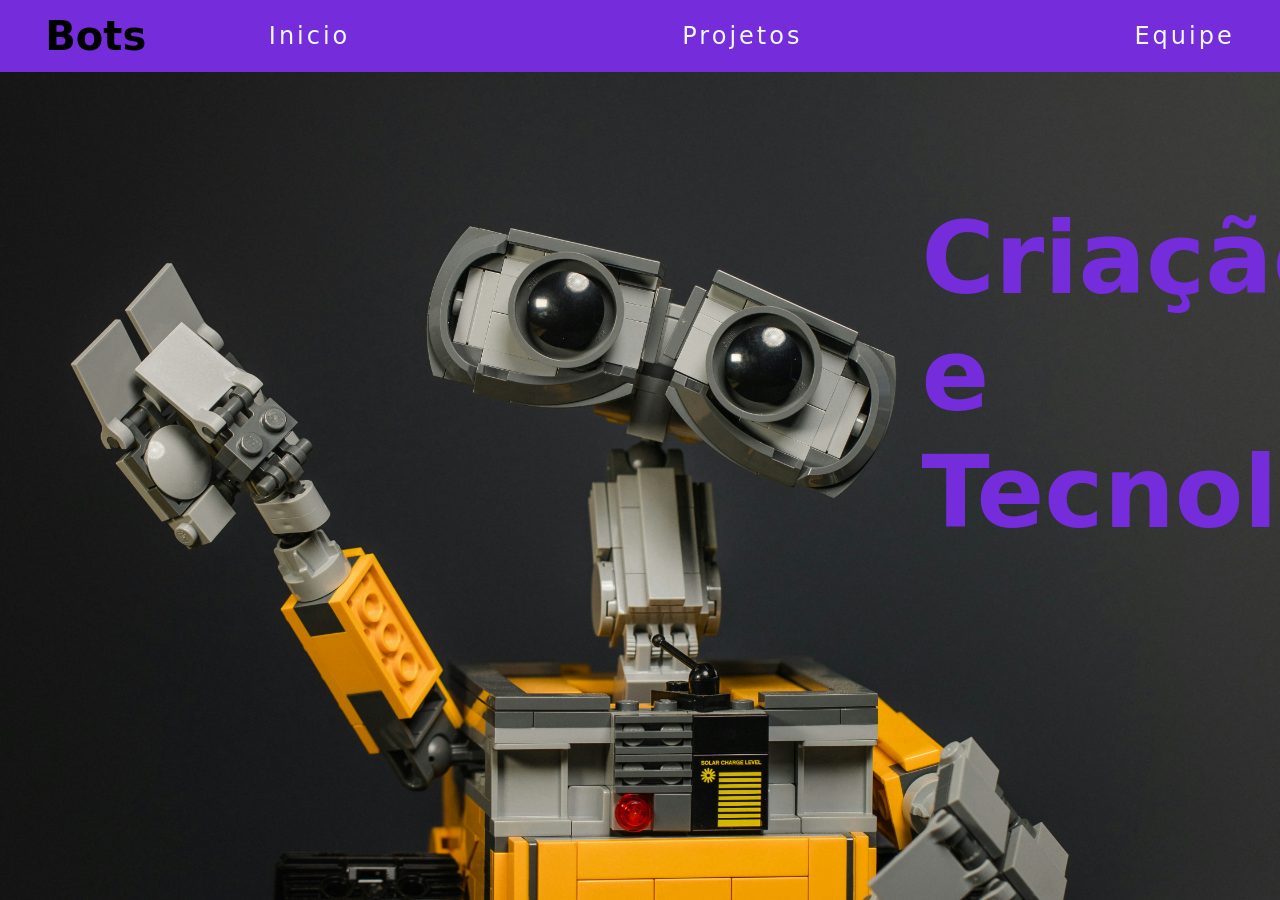
<file: index.html>
<html>
    <head>
        <title>Equipe de robótica</title>
        <link rel="stylesheet" href="css/style.css">
        <meta name="view-transition" content="same-origin" />
        <link rel="icon" type="image/png" href="fotos/equipe.png">
    </head>
    <body>
        <header>
            <nav>
                <h1 class="nome">Bots</h1>
                <ul class="nav-list">
                    <li><a href="index.html">Inicio</a></li>
                    <li><a href="projetos.html">Projetos</a></li>
                    <li><a href="equipe.html">Equipe</a></li>
                </ul>
            </nav>
        </header>
        <main>
            <div class="back1">
                <h1 class="mensagem1">Criação</h1>
                <h1 class="mensagem2">e</h1>
                <h1 class="mensagem3">Tecnologia</h1>
            </div>
        </main>
    </body>
    <footer>

    </footer>
</html>
</file>
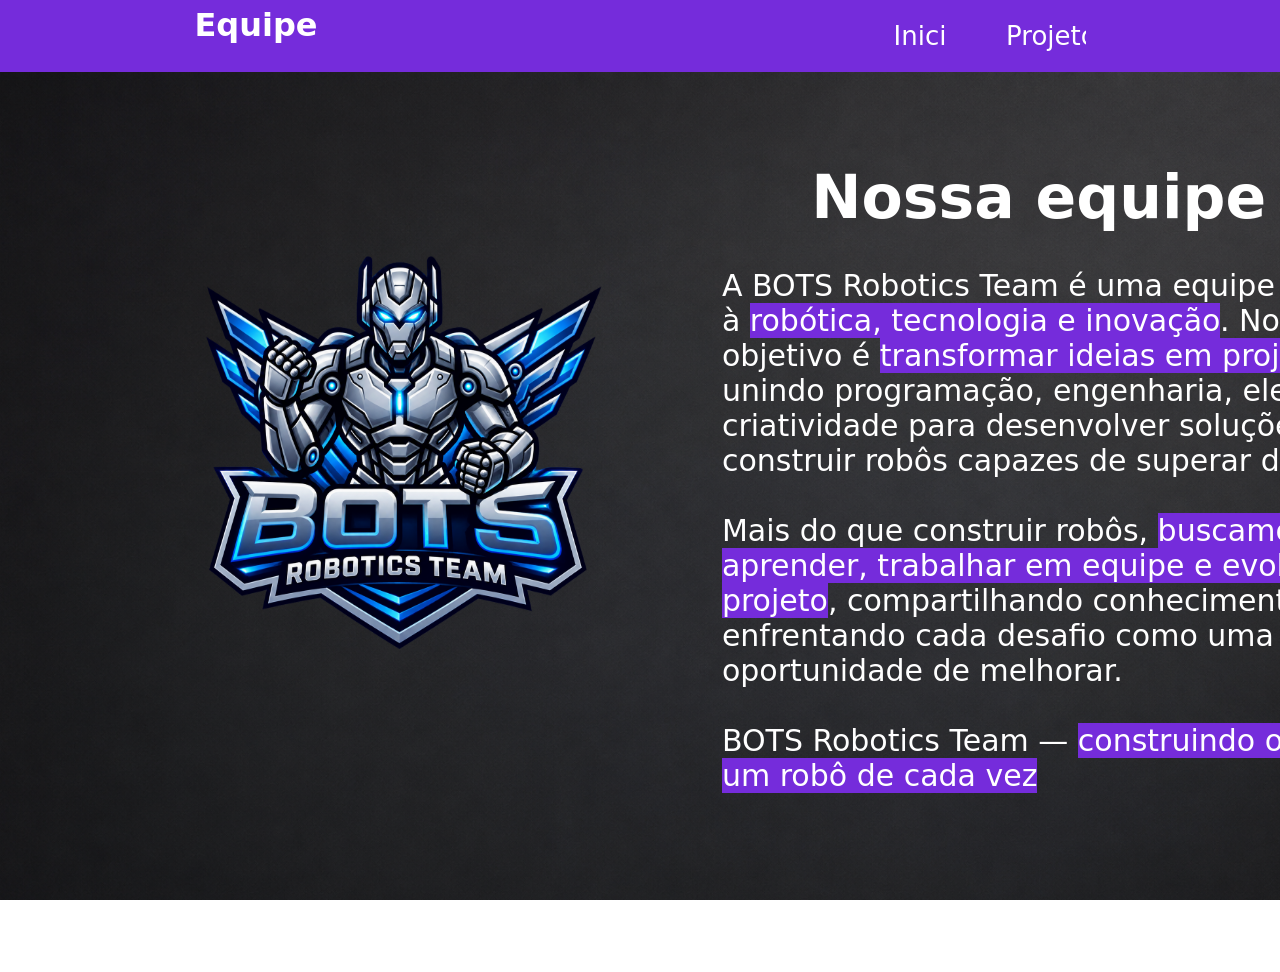
<file: equipe.html>
<html>
    <head>
        <title>Equipe</title>
        <link rel="stylesheet" href="css/equipe.css">
        <meta name="view-transition" content="same-origin" />
        <link rel="icon" type="image/png" href="fotos/equipe.png">
    </head>
    <body>
        <header>
            <div class="topo">
                <h1>Equipe</h1>
                <ul class="nav-list">
                    <li><a href="index.html">Inicio</a></li>
                    <li><a href="projetos.html">Projetos</a></li>
                </ul>
            </div>
        </header>
        <main>
            <div class="content">
                <img class="imagem" src="fotos/equipe.png">
                <div class="texto">
                    <h1 class="projeto">Nossa equipe</h1>
                    <p1>A BOTS Robotics Team é uma equipe dedicada à <mark>robótica, tecnologia e inovação</mark>. Nosso objetivo é <mark>transformar ideias em projetos reais</mark>, unindo programação, engenharia, eletrônica e criatividade para desenvolver soluções e construir robôs capazes de superar desafios.
                        <br><br>
                        Mais do que construir robôs, <mark>buscamos aprender, trabalhar em equipe e evoluir a cada projeto</mark>, compartilhando conhecimento e enfrentando cada desafio como uma oportunidade de melhorar.
                        <br><br>
                        BOTS Robotics Team — <mark>construindo o futuro, um robô de cada vez</p1></mark></div>
                </div>
            </main>
        </main>
    </body>
    <footer>

    </footer>
</html>
</file>
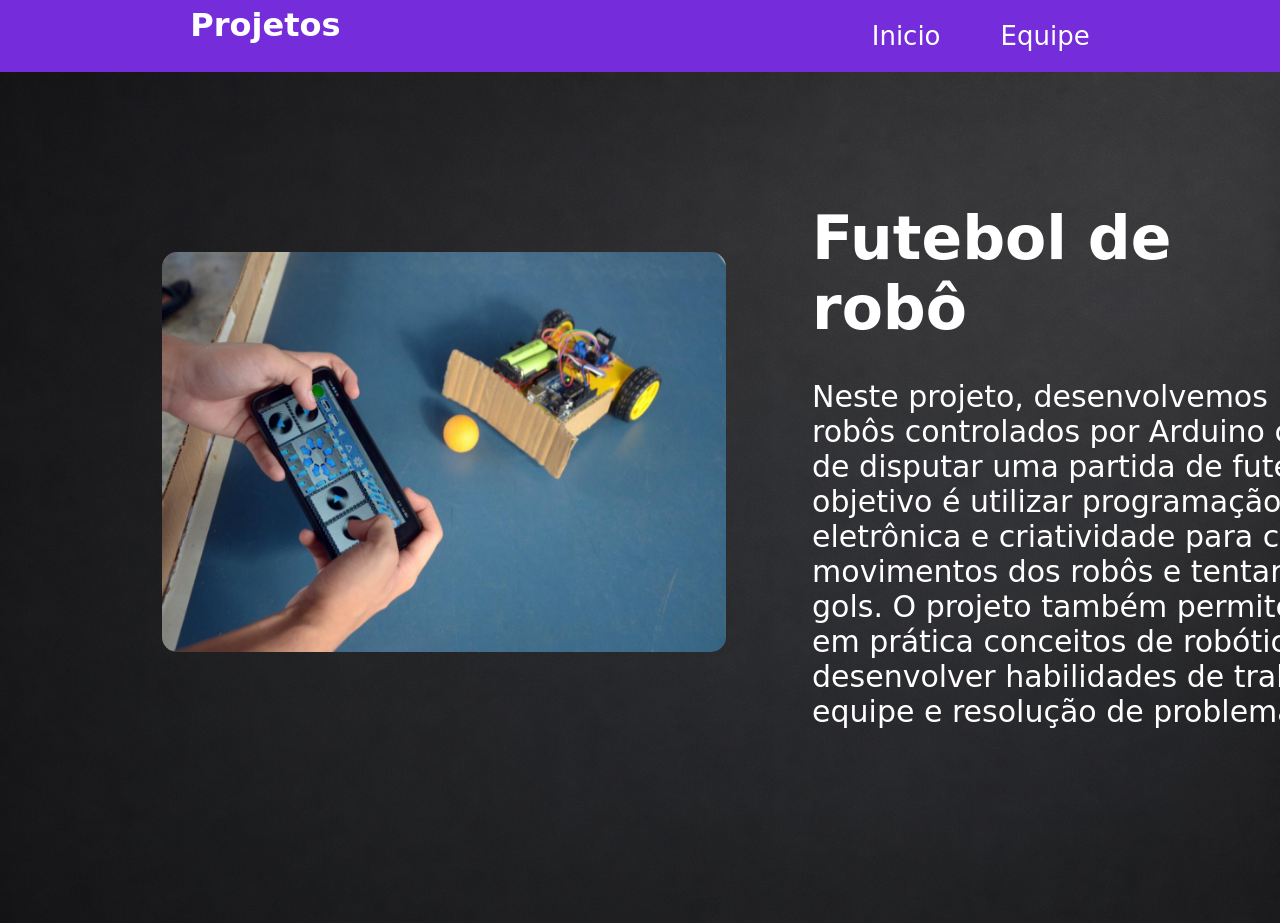
<file: projetos.html>
<html>
    <head>
        <title>Projetos</title>
        <link rel="stylesheet" href="css/projetos.css">
        <meta name="view-transition" content="same-origin" />
        <link rel="icon" type="image/png" href="fotos/equipe.png">
    </head>
    <body>
        <header>
            <div class="topo">
                <h1>Projetos</h1>
                <ul class="nav-list">
                    <li><a href="index.html">Inicio</a></li>
                    <li><a href="equipe.html">Equipe</a></li>
                </ul>
            </div>
        </header>
        <main>
            <div class="content">
                <img class="imagem" src="fotos/robos.jpg">
                <div class="texto">
                    <h1 class="projeto">Futebol de robô</h1>
                    <p1>Neste projeto, desenvolvemos pequenos robôs controlados por Arduino capazes de disputar uma partida de futebol. O objetivo é utilizar programação, eletrônica e criatividade para controlar os movimentos dos robôs e tentar marcar gols. O projeto também permite colocar em prática conceitos de robótica e desenvolver habilidades de trabalho em equipe e resolução de problemas.</p1></div>
                </div>
            </main>
    </body>
    <footer>

    </footer>
</html>
</file>
<file: css/style.css>
*{
    margin:0px;
    padding:0px;
}
a{
    color:aliceblue;
    text-decoration:none;
    transition: 0.3s;
    font-size: 24px;
}
a:hover{
    opacity: 0.6;
}
nav{
    display:flex;
    justify-content: space-around;
    align-items: center;
    font-family: system-ui, -apple-system, BlinkMacSystemFont, 'Segoe UI', Roboto, Oxygen, Ubuntu, Cantarell, 'Open Sans', 'Helvetica Neue', sans-serif;
    background-color:rgb(117, 44, 219);
    height: 8vh;
}
main{
    background: url("../fotos/robo.jpg") no-repeat center center;
    background-size: cover;
    height: 92vh;
    animation: surgir 2s forwards;
    display: flex;
    flex-direction: column;
}
@keyframes surgir{
    from{
        opacity: 0.6;
    }
    to{
        opacity: 1;
    }
}
.nav-list {
    list-style: none;
    display: flex;
    gap:300px;
}
.nav-list li{
    letter-spacing: 3px;
    margin-left: 32px;
    user-select: none;
}
.back1{
    margin-left: 72%;
    padding: 0px;
    margin-top:10%;
    display: flex;
    flex-direction: column;
    height: 100vh;
}
.back1{
    font-family: system-ui, -apple-system, BlinkMacSystemFont, 'Segoe UI', Roboto, Oxygen, Ubuntu, Cantarell, 'Open Sans', 'Helvetica Neue', sans-serif;
    font-size: 50px;
    pointer-events: none;
    user-select: none;
    color:rgb(117, 44, 219);
    overflow: hidden;
}
@keyframes subir{

}
.nome{
    pointer-events: none;
    user-select: none;
    font-size: 40px;
}
</file>
<file: css/equipe.css>
*{
    margin: 0px;
    padding: 0px;
    overflow: hidden;
}
main{
    background: url("../fotos/fundinho.png") no-repeat center center;
    background-size: cover;
    height: 100%;
    width: 100%;
}
body{
    background: url("../fotos/fundinho.png") no-repeat center center;
    background-size: cover;
    height: 100%;
    width: 100%;
}
.topo h1{
    opacity: 0;
    user-select: none;
    pointer-events: none;
    margin-top: 0.5%;
}
.topo{
    display: flex;
    width: 100%;
    height: 8vh;
    justify-content: center;
    align-content: center center;
    background-color:rgb(117, 44, 219);
    font-family: system-ui, -apple-system, BlinkMacSystemFont, 'Segoe UI', Roboto, Oxygen, Ubuntu, Cantarell, 'Open Sans', 'Helvetica Neue', sans-serif;
    animation: estica 2s forwards;
}
.topo h1{
    color: rgb(255, 255, 255);
   
    animation: desaparece 5.5s forwards;
}
.nav-list{
    display: flex;
    gap: 60px;
    font-family: system-ui, -apple-system, BlinkMacSystemFont, 'Segoe UI', Roboto, Oxygen, Ubuntu, Cantarell, 'Open Sans', 'Helvetica Neue', sans-serif;
    width: 15%;
    height: 8vh;
    align-items: center;
    animation: desaparece 5s forwards;
    margin-left: 45%;
}
a{
    color:rgb(255, 255, 255);
    text-decoration:none;
    transition: 0.3s;
    font-size: 26px;
}
a:hover{
    opacity: 0.6;
}
@keyframes estica{
    0% {
        transform: scaleX(0.4);
        border-radius: 10px;
    }
    100% {
        transform: scaleX(1);
        border-radius: 0px;
    }
}
@keyframes desaparece{
    0%{
        opacity: 0;
    }
    100%{
        opacity: 1;
    }
}
.content{
    display:flex;
    width:100%;
    height: 94.5vh;
    margin-left: 18vh;
}

.imagem{
    height: 400px;
    width:auto;
    margin-top: 20vh;
    user-select: none;
    border-radius: 15px;
    border: 5px;
    animation: sla 2s forwards;
    overflow-y: hidden;
}
.texto{
    display: flex;
    height: 100%;
    align-items: center;
    flex-direction: column;
    color: white;
    font-size: 30px;
    margin-left: 6.7%;
    margin-top: 10vh;
    user-select: none;
    pointer-events: none;
    width: 90vh;
    animation: sla 2.5s forwards;
    overflow-wrap: break-word;
    font-family: system-ui, -apple-system, BlinkMacSystemFont, 'Segoe UI', Roboto, Oxygen, Ubuntu, Cantarell, 'Open Sans', 'Helvetica Neue', sans-serif;
}
.texto h1{
    padding-block-end: 4vh;
    padding-right: 27vh;
}
.texto h1{
    padding-right: 12%;
}
@keyframes sla {
    0%{
        translate:0vh 50vh;
    }
    100%{
        translate:0vh 0vh;
    }
}
mark{
    background-color: rgb(117, 44, 219);
    color: white;
}
</file>
<file: css/projetos.css>
*{
    margin: 0px;
    padding: 0px;
    overflow: hidden;
}
header{
    justify-content: center;
    width: 100%;
    display: flex;
}

.topo h1{
    opacity: 1;
    user-select: none;
    pointer-events: none;
    margin-top: 0.5%;
}
.topo{
    display: flex;
    height: 8vh;
    width: 100%;
    justify-content: center;
    background-color:rgb(117, 44, 219);
    font-family: system-ui, -apple-system, BlinkMacSystemFont, 'Segoe UI', Roboto, Oxygen, Ubuntu, Cantarell, 'Open Sans', 'Helvetica Neue', sans-serif;
    animation: estica 2s forwards;
}
.topo h1{
    color: rgb(255, 255, 255);
    animation: desaparece 5.5s forwards;
}
body {
    min-height: 100vh;
    background-image: url("../fotos/fundinho.png");
    background-size: cover;
    background-position: center;
    background-repeat: no-repeat;
}
@keyframes estica{
    0% {
        transform: scaleX(0.4);
        border-radius: 10px;
    }
    100% {
        transform: scaleX(1);
        border-radius: 0px;
    }
}
@keyframes desaparece{
    0%{
        opacity: 0;
    }
    100%{
        opacity: 1;
    }
}
.content{
    display:flex;
    width:100%;
    height: 94.5vh;
    margin-left: 18vh;
}

.imagem{
    height: 400px;
    width:auto;
    margin-top: 20vh;
    user-select: none;
    border-radius: 15px;
    border: 5px;
    animation: sla 2s forwards;
    overflow-y: hidden;
}
.texto{
    display: flex;
    height: 100%;
    align-items: center;
    flex-direction: column;
    color: white;
    font-size: 30px;
    margin-left: 6.7%;
    margin-top: 14.5vh;
    user-select: none;
    pointer-events: none;
    width: 75vh;
    animation: sla 2.5s forwards;
    overflow-wrap: break-word;
    font-family: system-ui, -apple-system, BlinkMacSystemFont, 'Segoe UI', Roboto, Oxygen, Ubuntu, Cantarell, 'Open Sans', 'Helvetica Neue', sans-serif;
}
.texto h1{
    padding-block-end: 4vh;
    padding-right: 27vh;
}
@keyframes sla {
    0%{
        translate:0vh 50vh;
    }
    100%{
        translate:0vh 0vh;
    }
}
main{
    width: 100%;
    height: 94.5vh;

    background-image: url("../fotos/fundinho.png");
    background-size: cover;
    background-position: center;
    background-repeat: no-repeat;
}
a{
    color:rgb(255, 255, 255);
    text-decoration: none;
    transition: 0.3s;
    font-size: 26px;
}
a:hover{
    opacity: 0.6;
}
nav{
    display:flex;
    justify-content: space-around;
    align-items: center;
    font-family: system-ui, -apple-system, BlinkMacSystemFont, 'Segoe UI', Roboto, Oxygen, Ubuntu, Cantarell, 'Open Sans', 'Helvetica Neue', sans-serif;
    background-color:rgb(117, 44, 219);
    height: 8vh;
}
.nav-list{
    display: flex;
    gap:60px;
    padding-left: 41.5%;
    user-select: none;
    height: 8vh;
    align-items: center;
    animation: desaparece 5s forwards;
    font-family: system-ui, -apple-system, BlinkMacSystemFont, 'Segoe UI', Roboto, Oxygen, Ubuntu, Cantarell, 'Open Sans', 'Helvetica Neue', sans-serif;
}
</file>
